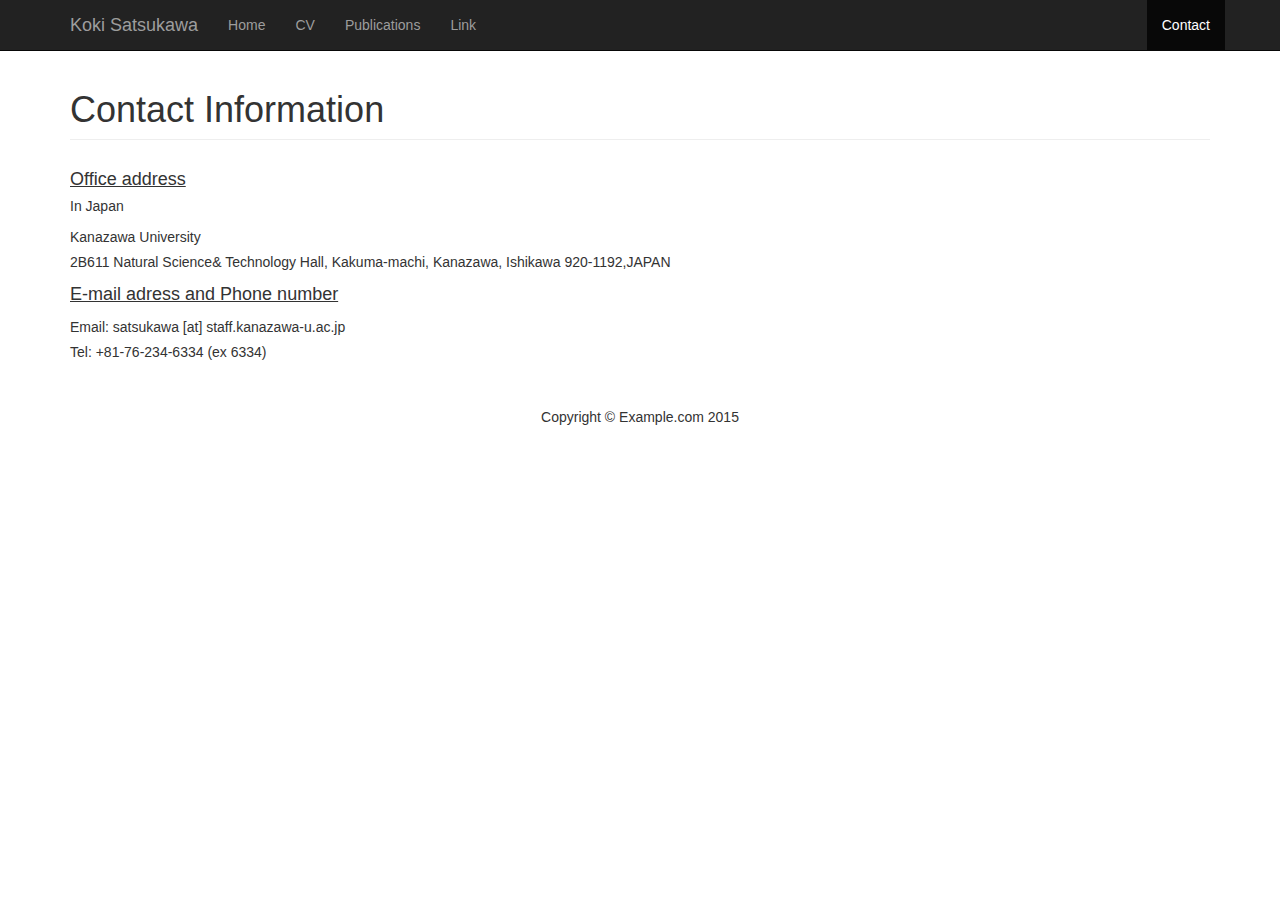
<file: Contact.html>
<!DOCTYPE html>
<!-- Template by Quackit.com -->
<html lang="en">
<head>
    <meta charset="utf-8">
    <meta http-equiv="X-UA-Compatible" content="IE=edge">
    <meta name="viewport" content="width=device-width, initial-scale=1">
    <!-- The above 3 meta tags *must* come first in the head; any other head content must come *after* these tags -->

    <title>Koki Satsukawa-Contact</title>

    <!-- Bootstrap Core CSS -->
    <link href="css/bootstrap.min.css" rel="stylesheet">

    <!-- Custom CSS: You can use this stylesheet to override any Bootstrap styles and/or apply your own styles -->
    <link href="css/custom.css" rel="stylesheet">

    <!-- HTML5 Shim and Respond.js IE8 support of HTML5 elements and media queries -->
    <!-- WARNING: Respond.js doesn't work if you view the page via file:// -->
    <!--[if lt IE 9]>
        <script src="https://oss.maxcdn.com/libs/html5shiv/3.7.0/html5shiv.js"></script>
        <script src="https://oss.maxcdn.com/libs/respond.js/1.4.2/respond.min.js"></script>
    <![endif]-->
</head>

<body>

    <!-- Navigation -->
    <nav class="navbar navbar-inverse navbar-fixed-top" role="navigation">
        <div class="container">
            <!-- Logo and responsive toggle -->
            <div class="navbar-header">
                <button type="button" class="navbar-toggle" data-toggle="collapse" data-target="#bs-example-navbar-collapse-1">
                    <span class="sr-only">Toggle navigation</span>
                    <span class="icon-bar"></span>
                    <span class="icon-bar"></span>
                    <span class="icon-bar"></span>
                </button>
                <a class="navbar-brand" href="#">
                	Koki Satsukawa
                </a>
            </div>
            <!-- Navbar links -->
            <div class="collapse navbar-collapse" id="bs-example-navbar-collapse-1">
                <ul class="nav navbar-nav">
                    <li>
                        <a href="index.html">Home</a>
                    </li>
                    <li>
                        <a href="CV.html">CV</a>
                    </li>
                    <li>
                        <a href="Publications.html">Publications</a>
                    </li>
                    <li>
                        <a href="Link.html">Link</a>
                    </li>
                </ul>
                <ul class="nav navbar-nav navbar-right">
                    <li class="active">
                        <a href="Contact.html">Contact</a>
                    </li>
                </ul>
            </div>
            <!-- /.navbar-collapse -->
        </div>
        <!-- /.container -->
    </nav>

    <!-- Content -->
    <div class="container">

        <!-- Heading -->
        <div class="row">
            <div class="col-lg-12">
                <h1 class="page-header">Contact Information</h1>
            </div>
        </div>
            <section>
                <section>
                    <h4><u>Office address</u></h4>
                    <h5>In Japan</h5>
                        <p>
                            Kanazawa University<br>
                            2B611 Natural Science& Technology Hall, Kakuma-machi, Kanazawa, Ishikawa 920-1192,JAPAN
                        </p>
                </section>
                <section>
                        <h4><u>E-mail adress and Phone number</u></h4>
                        <p>
                                Email: satsukawa [at] staff.kanazawa-u.ac.jp<br>
                                Tel: +81-76-234-6334 (ex 6334)
                        </p>
                    </section>


            </section>
    </div>
    <!-- /.container -->

	<footer>
        <div class="copyright">
        	<div class="container">
        		<p>Copyright &copy; Example.com 2015</p>
        	</div>
        </div>
	</footer>


    <!-- jQuery -->
    <script src="js/jquery-1.11.3.min.js"></script>

    <!-- Bootstrap Core JavaScript -->
    <script src="js/bootstrap.min.js"></script>

</body>

</html>
</file>
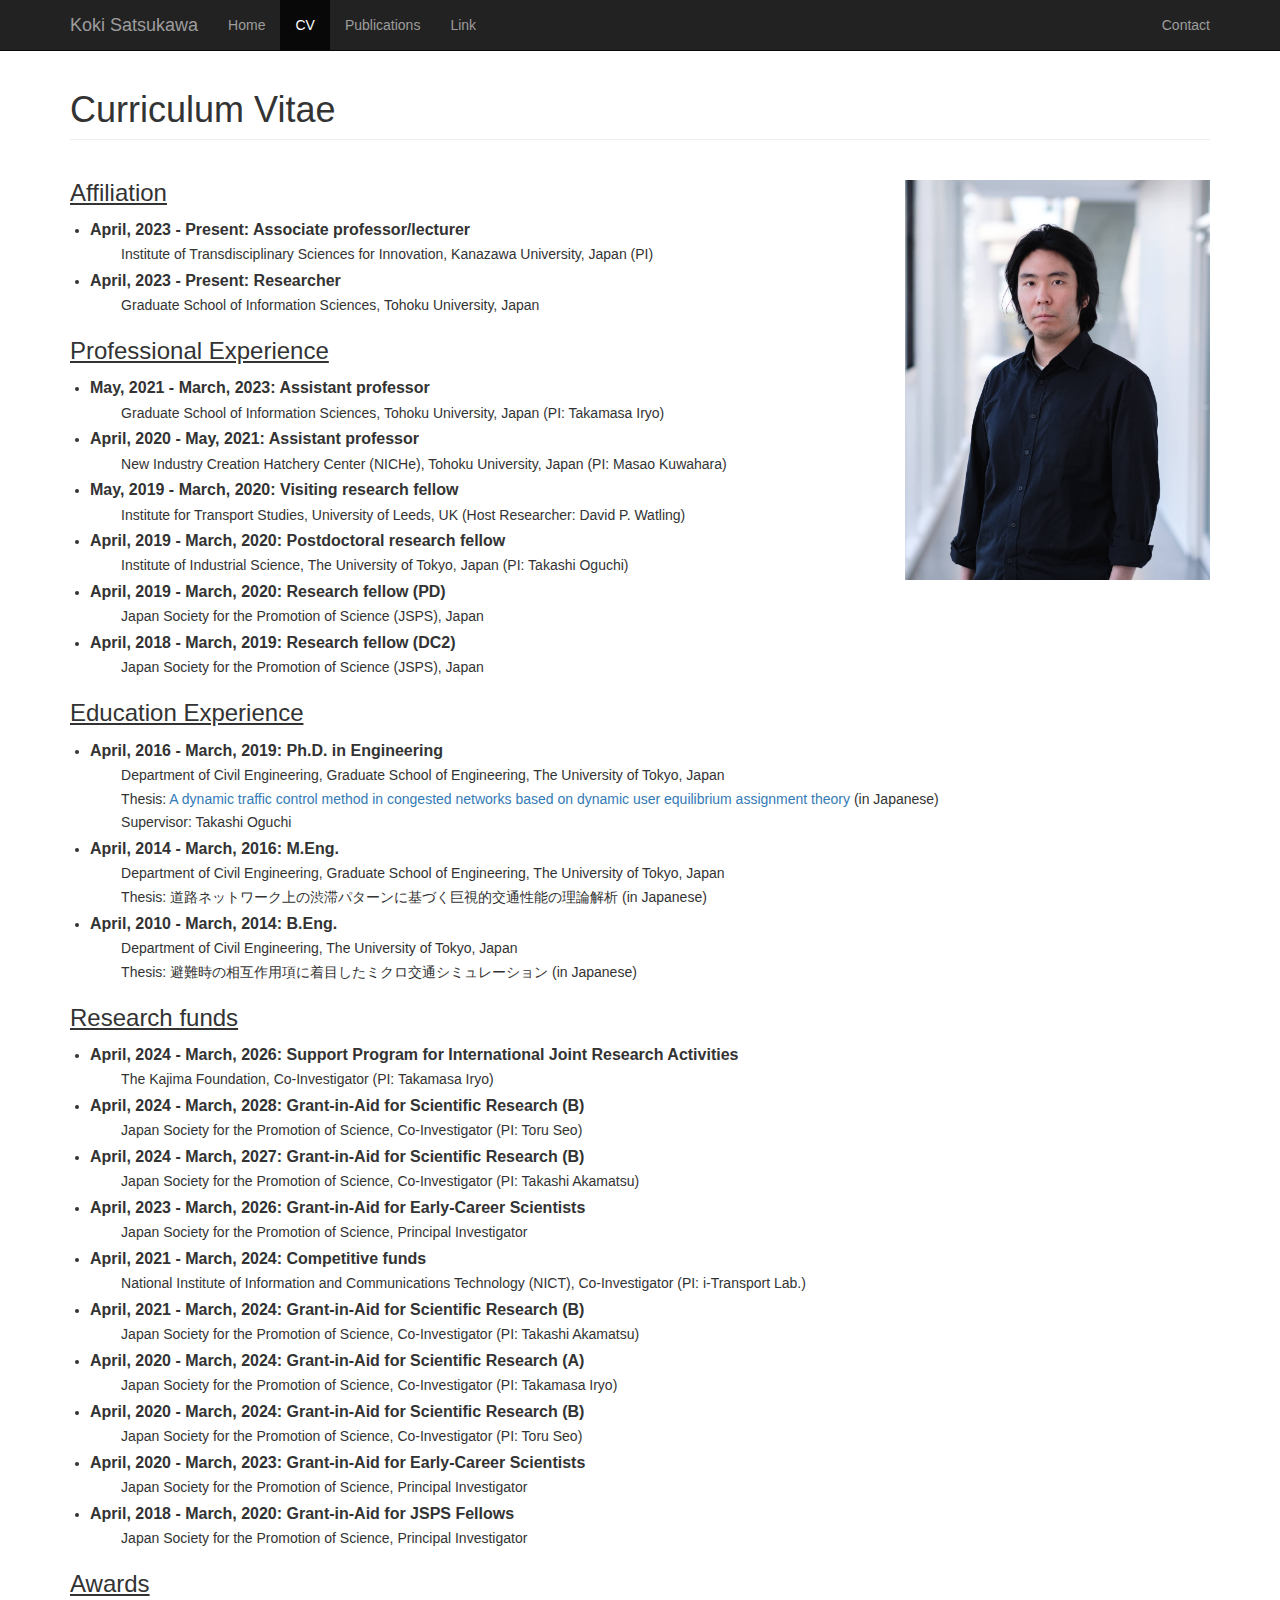
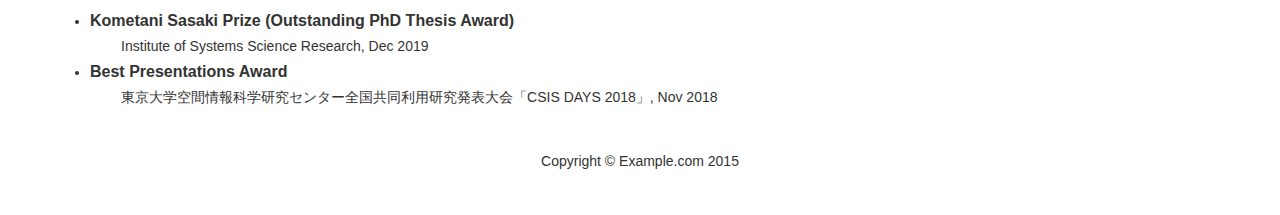
<file: CV.html>
<!DOCTYPE html>
<!-- Template by Quackit.com -->
<html lang="en">
<head>
    <meta charset="utf-8">
    <meta http-equiv="X-UA-Compatible" content="IE=edge">
    <meta name="viewport" content="width=device-width, initial-scale=1">
    <!-- The above 3 meta tags *must* come first in the head; any other head content must come *after* these tags -->

    <title>Koki Satsukawa-CV</title>

    <!-- Bootstrap Core CSS -->
    <link href="css/bootstrap.min.css" rel="stylesheet">

    <!-- Custom CSS: You can use this stylesheet to override any Bootstrap styles and/or apply your own styles -->
    <link href="css/custom.css" rel="stylesheet">

    <!-- HTML5 Shim and Respond.js IE8 support of HTML5 elements and media queries -->
    <!-- WARNING: Respond.js doesn't work if you view the page via file:// -->
    <!--[if lt IE 9]>
        <script src="https://oss.maxcdn.com/libs/html5shiv/3.7.0/html5shiv.js"></script>
        <script src="https://oss.maxcdn.com/libs/respond.js/1.4.2/respond.min.js"></script>
    <![endif]-->
</head>

<body>

    <!-- Navigation -->
    <nav class="navbar navbar-inverse navbar-fixed-top" role="navigation">
        <div class="container">
            <!-- Logo and responsive toggle -->
            <div class="navbar-header">
                <button type="button" class="navbar-toggle" data-toggle="collapse" data-target="#bs-example-navbar-collapse-1">
                    <span class="sr-only">Toggle navigation</span>
                    <span class="icon-bar"></span>
                    <span class="icon-bar"></span>
                    <span class="icon-bar"></span>
                </button>
                <a class="navbar-brand" href="#">
                	Koki Satsukawa
                </a>
            </div>
            <!-- Navbar links -->
            <div class="collapse navbar-collapse" id="bs-example-navbar-collapse-1">
                <ul class="nav navbar-nav">
                    <li>
                        <a href="index.html">Home</a>
                    </li>
                    <li class="active">
                        <a href="CV.html">CV</a>
                    </li>
                    <li>
                        <a href="Publications.html">Publications</a>
                    </li>
                    <li>
                        <a href="Link.html">Link</a>
                    </li>
                </ul>
                <ul class="nav navbar-nav navbar-right">
                    <li>
                        <a href="Contact.html">Contact</a>
                    </li>
                </ul>
            </div>
            <!-- /.navbar-collapse -->
        </div>
        <!-- /.container -->
    </nav>

    <!-- Content -->
    <div class="container">

        <!-- Heading -->
        <div class="row">
            <div class="col-lg-12">
                <h1 class="page-header">Curriculum Vitae</h1>
            </div>
        </div>
            <section>
                <img src="images/Photo2.jpg" alt="Photo" height="400" align="right">
                <h3>
                    <u>Affiliation</u>
                </h3>
                <ul class="LICV">
                    <li><font size="3"><strong>April, 2023 - Present: Associate professor/lecturer</strong></font><br>
                        &nbsp;&nbsp;&nbsp;&nbsp;&nbsp;&nbsp;&nbsp;&nbsp;Institute of Transdisciplinary Sciences for Innovation, Kanazawa University, Japan (PI)
                    </li>
                    <li><font size="3"><strong>April, 2023 - Present: Researcher</strong></font><br>
                        &nbsp;&nbsp;&nbsp;&nbsp;&nbsp;&nbsp;&nbsp;&nbsp;Graduate School of Information Sciences, Tohoku University, Japan
                    </li>
                </ul>
            </section>

            <section>
                <h3>
                    <u>Professional Experience</u>
                </h3>
                <ul class="LICV">
                    <li><font size="3"><strong>May, 2021 - March, 2023: Assistant professor</strong></font><br>
                        &nbsp;&nbsp;&nbsp;&nbsp;&nbsp;&nbsp;&nbsp;&nbsp;Graduate School of Information Sciences, Tohoku University, Japan (PI: Takamasa Iryo)
                    </li>
                    <li><font size="3"><strong>April, 2020 - May, 2021: Assistant professor</strong></font><br>
                        &nbsp;&nbsp;&nbsp;&nbsp;&nbsp;&nbsp;&nbsp;&nbsp;New Industry Creation Hatchery Center (NICHe), Tohoku University, Japan (PI: Masao Kuwahara)
                    </li>
                    <li><font size="3"><strong>May, 2019 - March, 2020: Visiting research fellow</strong></font><br>
                        &nbsp;&nbsp;&nbsp;&nbsp;&nbsp;&nbsp;&nbsp;&nbsp;Institute for Transport Studies, University of Leeds, UK (Host Researcher: David P. Watling)
                    </li>
                    <li><font size="3"><strong>April, 2019 - March, 2020: Postdoctoral research fellow</strong></font><br>
                        &nbsp;&nbsp;&nbsp;&nbsp;&nbsp;&nbsp;&nbsp;&nbsp;Institute of Industrial Science, The University of Tokyo, Japan (PI: Takashi Oguchi)
                    </li>
                    <li><font size="3"><strong>April, 2019 - March, 2020: Research fellow (PD)</strong></font><br>
                        &nbsp;&nbsp;&nbsp;&nbsp;&nbsp;&nbsp;&nbsp;&nbsp;Japan Society for the Promotion of Science (JSPS), Japan
                    </li>
                    <li><font size="3"><strong>April, 2018 - March, 2019: Research fellow (DC2)</strong></font><br>
                        &nbsp;&nbsp;&nbsp;&nbsp;&nbsp;&nbsp;&nbsp;&nbsp;Japan Society for the Promotion of Science (JSPS), Japan
                    </li>
                    </ul>
            </section>

            <section>
                    <h3>
                        <u>Education Experience</u>
                    </h3>
                    <ul class="LICV">
                            <li><font size="3"><strong>April, 2016 - March, 2019: Ph.D. in Engineering</strong></font><br>
                                &nbsp;&nbsp;&nbsp;&nbsp;&nbsp;&nbsp;&nbsp;&nbsp;Department of Civil Engineering, Graduate School of Engineering, The University of Tokyo, Japan<br>
                                &nbsp;&nbsp;&nbsp;&nbsp;&nbsp;&nbsp;&nbsp;&nbsp;Thesis: <a href="https://www.researchgate.net/publication/...NULL" onClick="ga('send', 'event', 'link', 'RG', 'Thesis');">
                                    A dynamic traffic control method in congested networks based on dynamic user equilibrium assignment theory</a> (in Japanese)<br>
                                    &nbsp;&nbsp;&nbsp;&nbsp;&nbsp;&nbsp;&nbsp;&nbsp;Supervisor: Takashi Oguchi
                            </li>
                            <li><font size="3"><strong>April, 2014 - March, 2016: M.Eng.</strong></font><br>
                                &nbsp;&nbsp;&nbsp;&nbsp;&nbsp;&nbsp;&nbsp;&nbsp;Department of Civil Engineering, Graduate School of Engineering, The University of Tokyo, Japan<br>
                                &nbsp;&nbsp;&nbsp;&nbsp;&nbsp;&nbsp;&nbsp;&nbsp;Thesis: 道路ネットワーク上の渋滞パターンに基づく巨視的交通性能の理論解析 (in Japanese)<br>
                            </li>
                            <li><font size="3"><strong>April, 2010 - March, 2014: B.Eng.</strong></font><br>
                                &nbsp;&nbsp;&nbsp;&nbsp;&nbsp;&nbsp;&nbsp;&nbsp;Department of Civil Engineering, The University of Tokyo, Japan<br>
                                &nbsp;&nbsp;&nbsp;&nbsp;&nbsp;&nbsp;&nbsp;&nbsp;Thesis: 避難時の相互作用項に着目したミクロ交通シミュレーション (in Japanese)<br>
                            </li>
                        </ul>
            </section>

            <section>
                    <h3>
                        <u>Research funds</u>
                    </h3>
                    <ul class="LICV">
                        <li><font size="3"><strong>April, 2024 - March, 2026: Support Program for International Joint Research Activities</strong></font><br>
                            &nbsp;&nbsp;&nbsp;&nbsp;&nbsp;&nbsp;&nbsp;&nbsp;The Kajima Foundation, Co-Investigator (PI: Takamasa Iryo)
                        </li>
                        <li><font size="3"><strong>April, 2024 - March, 2028: Grant-in-Aid for Scientific Research (B)</strong></font><br>
                            &nbsp;&nbsp;&nbsp;&nbsp;&nbsp;&nbsp;&nbsp;&nbsp;Japan Society for the Promotion of Science, Co-Investigator (PI: Toru Seo)
                        </li>
                        <li><font size="3"><strong>April, 2024 - March, 2027: Grant-in-Aid for Scientific Research (B)</strong></font><br>
                            &nbsp;&nbsp;&nbsp;&nbsp;&nbsp;&nbsp;&nbsp;&nbsp;Japan Society for the Promotion of Science, Co-Investigator (PI: Takashi Akamatsu)
                        </li>
                        <li><font size="3"><strong>April, 2023 - March, 2026: Grant-in-Aid for Early-Career Scientists</strong></font><br>
                            &nbsp;&nbsp;&nbsp;&nbsp;&nbsp;&nbsp;&nbsp;&nbsp;Japan Society for the Promotion of Science, Principal Investigator
                        </li>
                        <li><font size="3"><strong>April, 2021 - March, 2024: Competitive funds</strong></font><br>
                            &nbsp;&nbsp;&nbsp;&nbsp;&nbsp;&nbsp;&nbsp;&nbsp;National Institute of Information and Communications Technology (NICT), Co-Investigator (PI: i-Transport Lab.)
                        </li>
                        <li><font size="3"><strong>April, 2021 - March, 2024: Grant-in-Aid for Scientific Research (B)</strong></font><br>
                            &nbsp;&nbsp;&nbsp;&nbsp;&nbsp;&nbsp;&nbsp;&nbsp;Japan Society for the Promotion of Science, Co-Investigator (PI: Takashi Akamatsu)
                        </li>
                        <li><font size="3"><strong>April, 2020 - March, 2024: Grant-in-Aid for Scientific Research (A)</strong></font><br>
                            &nbsp;&nbsp;&nbsp;&nbsp;&nbsp;&nbsp;&nbsp;&nbsp;Japan Society for the Promotion of Science, Co-Investigator (PI: Takamasa Iryo)
                        </li>
                        <li><font size="3"><strong>April, 2020 - March, 2024: Grant-in-Aid for Scientific Research (B)</strong></font><br>
                            &nbsp;&nbsp;&nbsp;&nbsp;&nbsp;&nbsp;&nbsp;&nbsp;Japan Society for the Promotion of Science, Co-Investigator (PI: Toru Seo)
                        </li>
                      <li><font size="3"><strong>April, 2020 - March, 2023: Grant-in-Aid for Early-Career Scientists</strong></font><br>
                          &nbsp;&nbsp;&nbsp;&nbsp;&nbsp;&nbsp;&nbsp;&nbsp;Japan Society for the Promotion of Science, Principal Investigator
                      </li>
                      <li><font size="3"><strong>April, 2018 - March, 2020: Grant-in-Aid for JSPS Fellows</strong></font><br>
                          &nbsp;&nbsp;&nbsp;&nbsp;&nbsp;&nbsp;&nbsp;&nbsp;Japan Society for the Promotion of Science, Principal Investigator
                      </li>
                    </ul>
                </section>

                <section>
                    <h3>
                        <u>Awards</u>
                    </h3>
                    <ul class="LICV">
                        <li><font size="3"><strong>Kometani Sasaki Prize (Outstanding PhD Thesis Award)</strong></font><br>
                            &nbsp;&nbsp;&nbsp;&nbsp;&nbsp;&nbsp;&nbsp;&nbsp;Institute of Systems Science Research, Dec 2019
                        </li>
                        <li><font size="3"><strong>Best Presentations Award</strong></font><br>
                            &nbsp;&nbsp;&nbsp;&nbsp;&nbsp;&nbsp;&nbsp;&nbsp;東京大学空間情報科学研究センター全国共同利用研究発表大会「CSIS DAYS 2018」, Nov 2018
                        </li>
                    </ul>
                </section>
    </div>
    <!-- /.container -->

	<footer>
        <div class="copyright">
        	<div class="container">
        		<p>Copyright &copy; Example.com 2015</p>
        	</div>
        </div>
	</footer>


    <!-- jQuery -->
    <script src="js/jquery-1.11.3.min.js"></script>

    <!-- Bootstrap Core JavaScript -->
    <script src="js/bootstrap.min.js"></script>

</body>

</html>
</file>
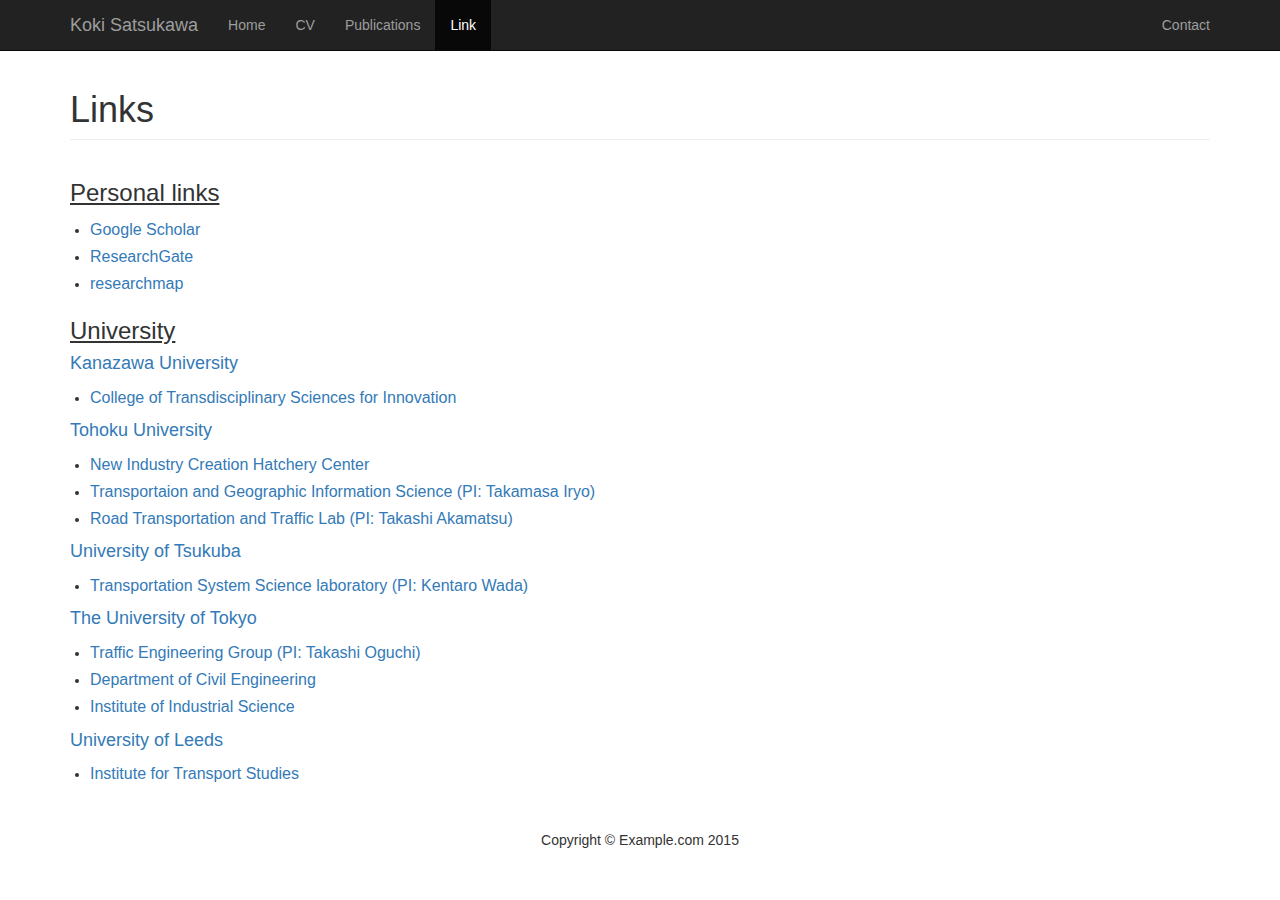
<file: Link.html>
<!DOCTYPE html>
<!-- Template by Quackit.com -->
<html lang="en">
<head>
    <meta charset="utf-8">
    <meta http-equiv="X-UA-Compatible" content="IE=edge">
    <meta name="viewport" content="width=device-width, initial-scale=1">
    <!-- The above 3 meta tags *must* come first in the head; any other head content must come *after* these tags -->

    <title>Koki Satsukawa-Links</title>

    <!-- Bootstrap Core CSS -->
    <link href="css/bootstrap.min.css" rel="stylesheet">

    <!-- Custom CSS: You can use this stylesheet to override any Bootstrap styles and/or apply your own styles -->
    <link href="css/custom.css" rel="stylesheet">

    <!-- HTML5 Shim and Respond.js IE8 support of HTML5 elements and media queries -->
    <!-- WARNING: Respond.js doesn't work if you view the page via file:// -->
    <!--[if lt IE 9]>
        <script src="https://oss.maxcdn.com/libs/html5shiv/3.7.0/html5shiv.js"></script>
        <script src="https://oss.maxcdn.com/libs/respond.js/1.4.2/respond.min.js"></script>
    <![endif]-->
</head>

<body>

    <!-- Navigation -->
    <nav class="navbar navbar-inverse navbar-fixed-top" role="navigation">
        <div class="container">
            <!-- Logo and responsive toggle -->
            <div class="navbar-header">
                <button type="button" class="navbar-toggle" data-toggle="collapse" data-target="#bs-example-navbar-collapse-1">
                    <span class="sr-only">Toggle navigation</span>
                    <span class="icon-bar"></span>
                    <span class="icon-bar"></span>
                    <span class="icon-bar"></span>
                </button>
                <a class="navbar-brand" href="#">
                	Koki Satsukawa
                </a>
            </div>
            <!-- Navbar links -->
            <div class="collapse navbar-collapse" id="bs-example-navbar-collapse-1">
                <ul class="nav navbar-nav">
                    <li>
                        <a href="index.html">Home</a>
                    </li>
                    <li>
                        <a href="CV.html">CV</a>
                    </li>
                    <li>
                        <a href="Publications.html">Publications</a>
                    </li>
                    <li class="active">
                        <a href="Link.html">Link</a>
                    </li>
                </ul>
                <ul class="nav navbar-nav navbar-right">
                    <li>
                        <a href="Contact.html">Contact</a>
                    </li>
                </ul>
            </div>
            <!-- /.navbar-collapse -->
        </div>
        <!-- /.container -->
    </nav>

    <!-- Content -->
    <div class="container">

        <!-- Heading -->
        <div class="row">
            <div class="col-lg-12">
                <h1 class="page-header">Links</h1>
            </div>
        </div>
            <section>
                <h3>
                    <u>Personal links</u>
                </h3>
                <ul class="LICV">
                    <li><font size="3"><a href=https://scholar.google.co.jp/citations?user=TiJOICAAAAAJ&hl=ja/>Google Scholar</a></font>
                    </li>
                    <li><font size="3"><a href=https://www.researchgate.net/profile/Koki_Satsukawa/>ResearchGate</a></font>
                    </li>
                    <li><font size="3"><a href=https://researchmap.jp/K_Satsukawa?lang=ja/>researchmap</a></font>
                    </li>
                </ul>
            </section>
            <section>
                    <h3>
                        <u>University</u>
                    </h3>
                    <h4><a href="https://www.kanazawa-u.ac.jp/">Kanazawa University</a></h4>
                    <ul class="LICV">
                        <li><font size="3"><a href="https://innov.w3.kanazawa-u.ac.jp/">College of Transdisciplinary Sciences for Innovation</a></font>
                        </li>
                    </ul>
                    <h4><a href="https://www.tohoku.ac.jp/en/">Tohoku University</a></h4>
                    <ul class="LICV">
                        <li><font size="3"><a href="https://www.niche.tohoku.ac.jp/en/">New Industry Creation Hatchery Center</a></font>
                        </li>
                        <li><font size="3"><a href="http://web.tohoku.ac.jp/iryolabo/">Transportaion and Geographic Information Science (PI: Takamasa Iryo)</a></font>
                        </li>
                        <li><font size="3"><a href="http://www.plan.civil.tohoku.ac.jp/rtt/">Road Transportation and Traffic Lab (PI: Takashi Akamatsu)</a></font>
                        </li>
                    </ul>
                    <h4><a href="http://www.tsukuba.ac.jp/en/">University of Tsukuba</a></h4>
                    <ul class="LICV">
                        <li><font size="3"><a href="https://www.sk.tsukuba.ac.jp/~wadaken/lab/index.html">Transportation System Science laboratory (PI: Kentaro Wada)</a></font>
                        </li>
                    </ul>
                    <h4><a href="https://www.u-tokyo.ac.jp/en/index.html">The University of Tokyo</a></h4>
                    <ul class="LICV">
                        <li><font size="3"><a href="http://www.transport.iis.u-tokyo.ac.jp/en/index.html">Traffic Engineering Group (PI: Takashi Oguchi)</a></font>
                        </li>
                        <li><font size="3"><a href=http://www.civil.t.u-tokyo.ac.jp/en.>Department of Civil Engineering</a></font>
                        </li>
                        <li><font size="3"><a href=http://www.iis.u-tokyo.ac.jp/en/.>Institute of Industrial Science</a></font>
                        </li>
                    </ul>
                    <h4><a href="https://www.leeds.ac.uk/">University of Leeds</a></h4>
                    <ul class="LICV">
                        <li><font size="3"><a href="https://environment.leeds.ac.uk/transport">Institute for Transport Studies</a></font>
                        </li>
                    </ul>
                </section>
    </div>
    <!-- /.container -->

	<footer>
        <div class="copyright">
        	<div class="container">
        		<p>Copyright &copy; Example.com 2015</p>
        	</div>
        </div>
	</footer>


    <!-- jQuery -->
    <script src="js/jquery-1.11.3.min.js"></script>

    <!-- Bootstrap Core JavaScript -->
    <script src="js/bootstrap.min.js"></script>

</body>

</html>
</file>
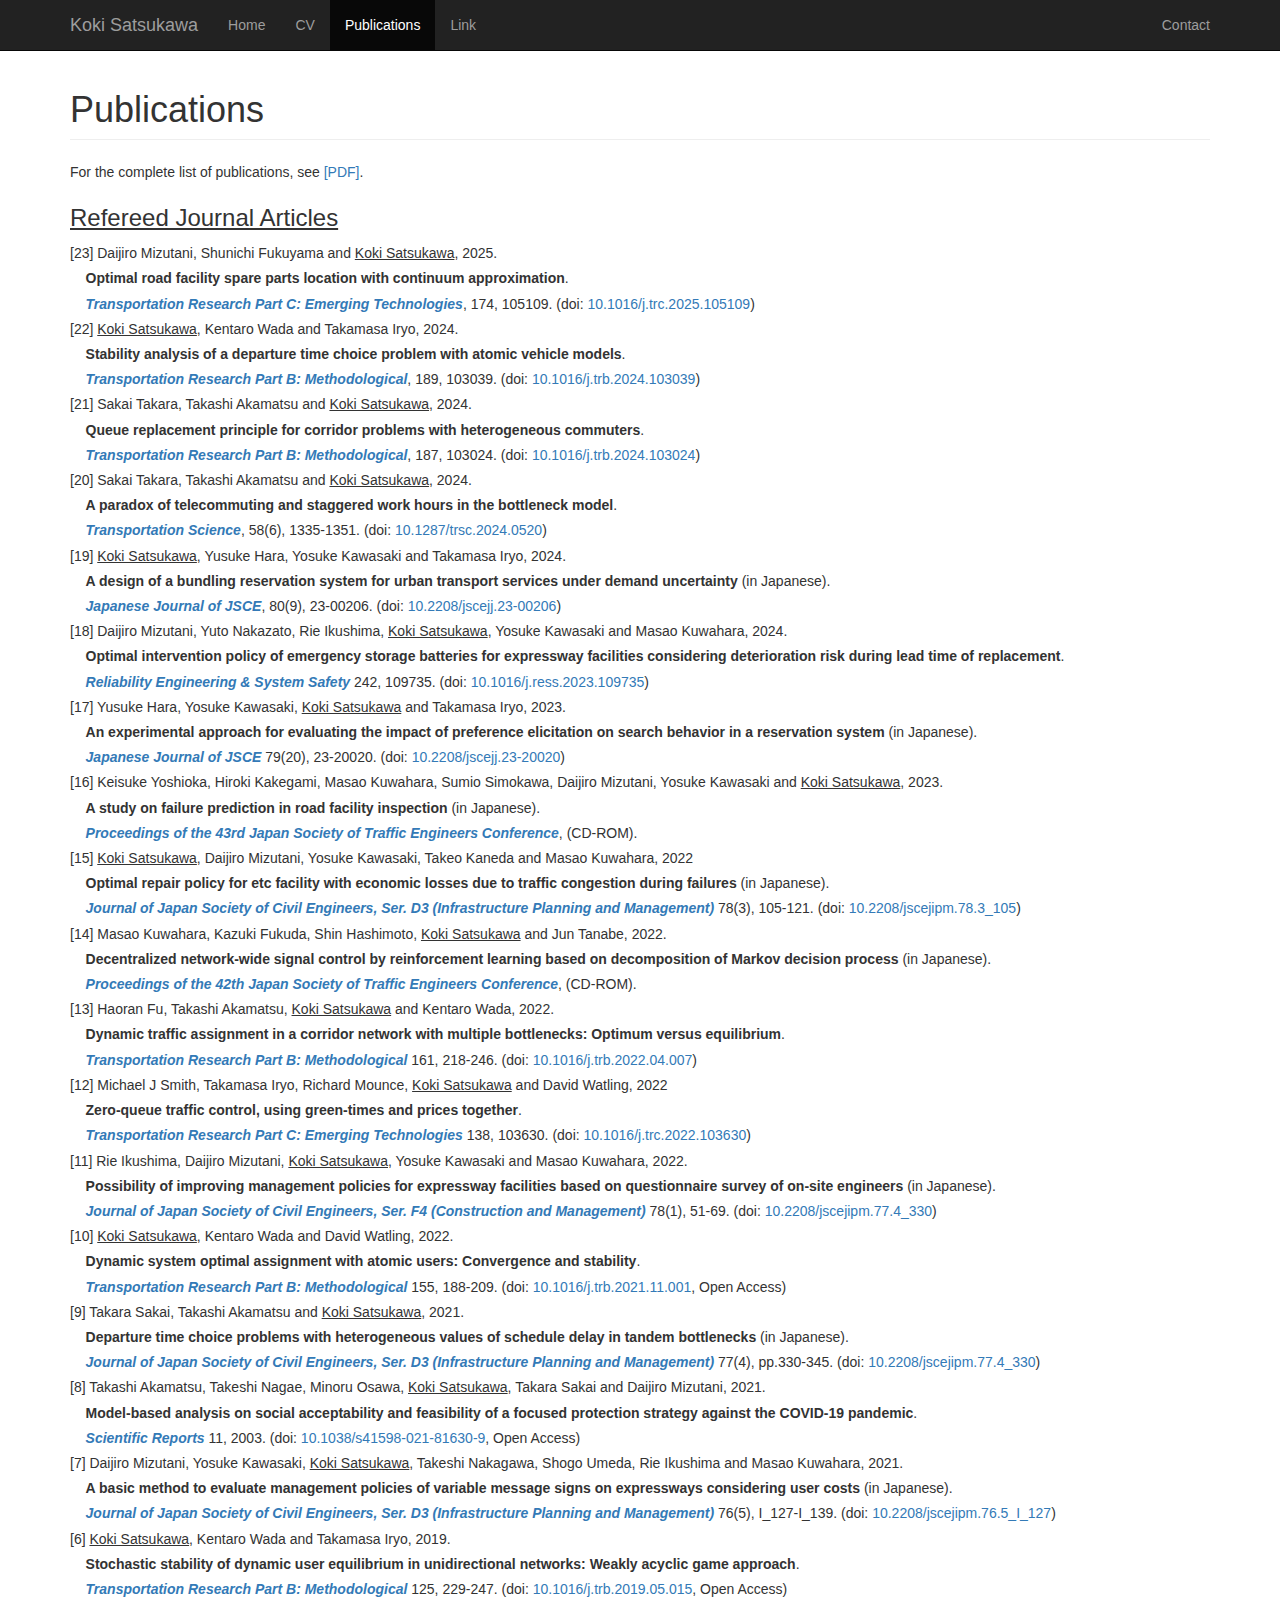
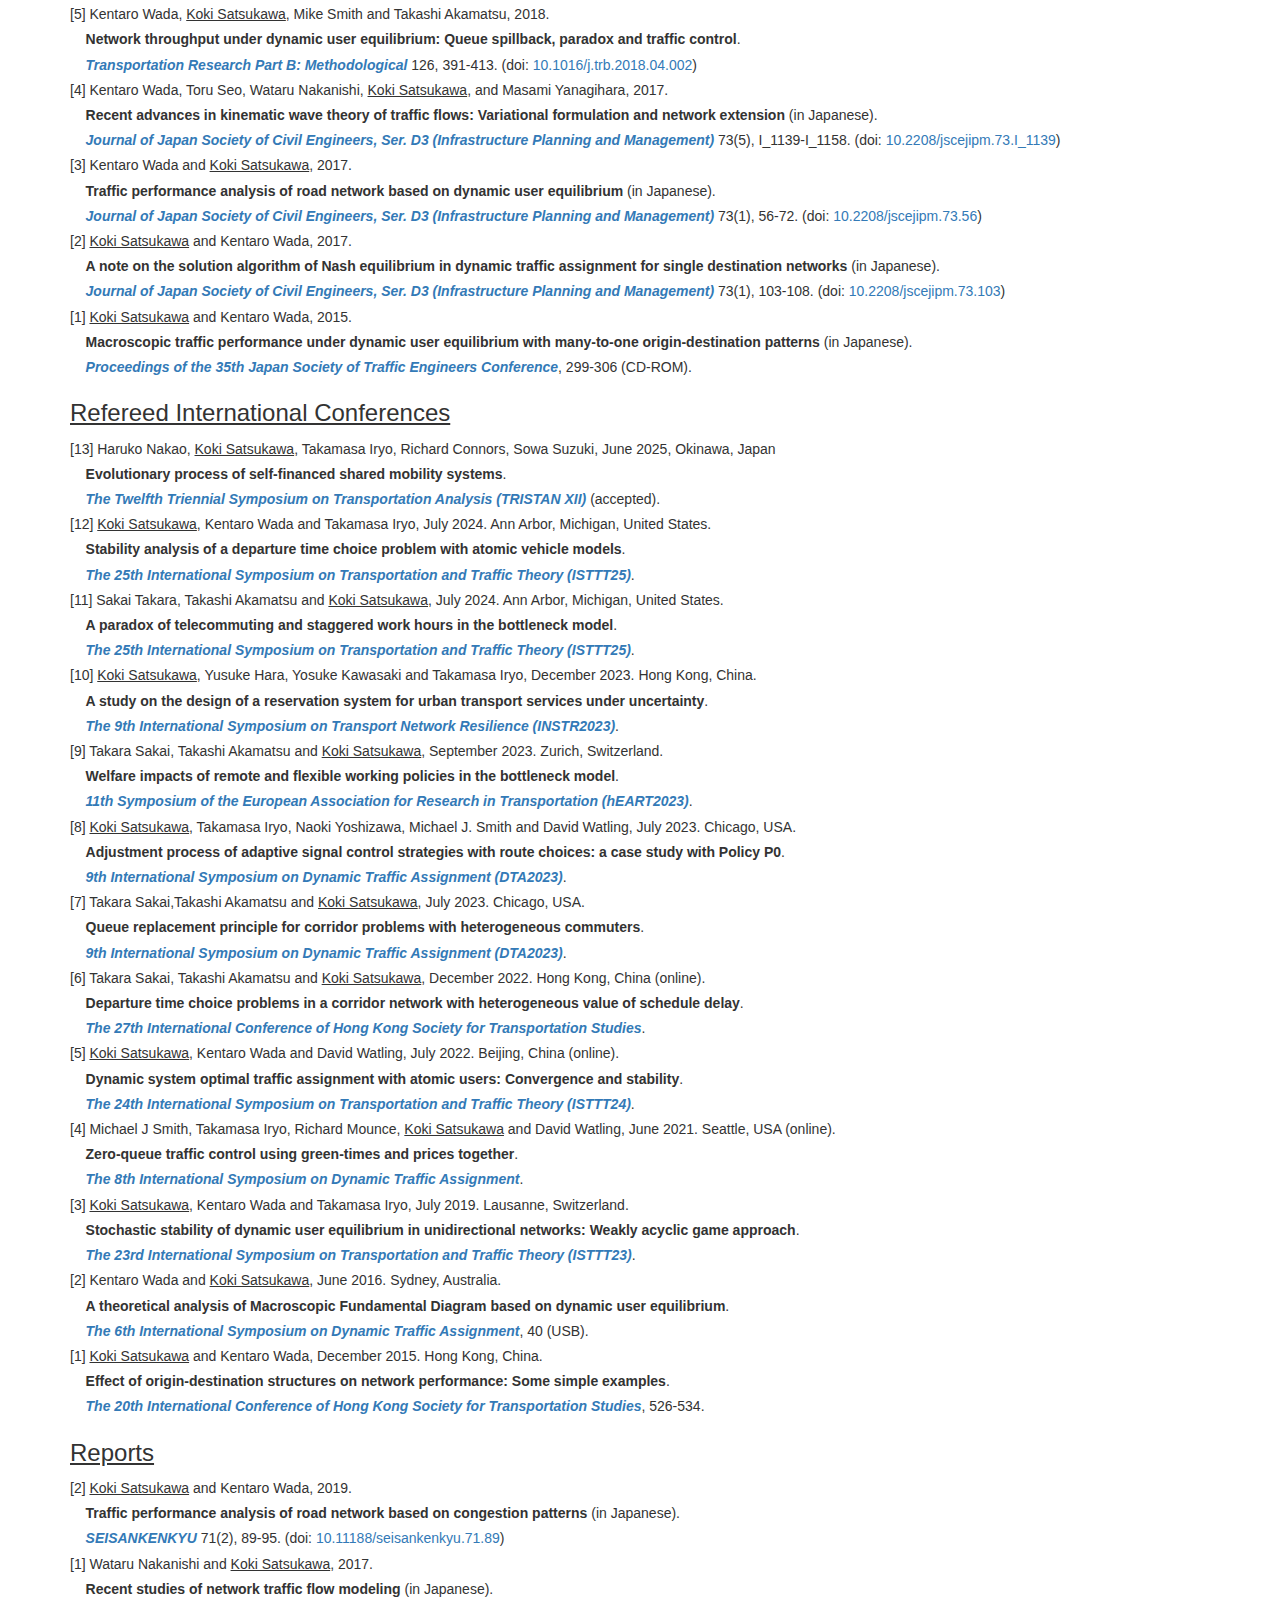
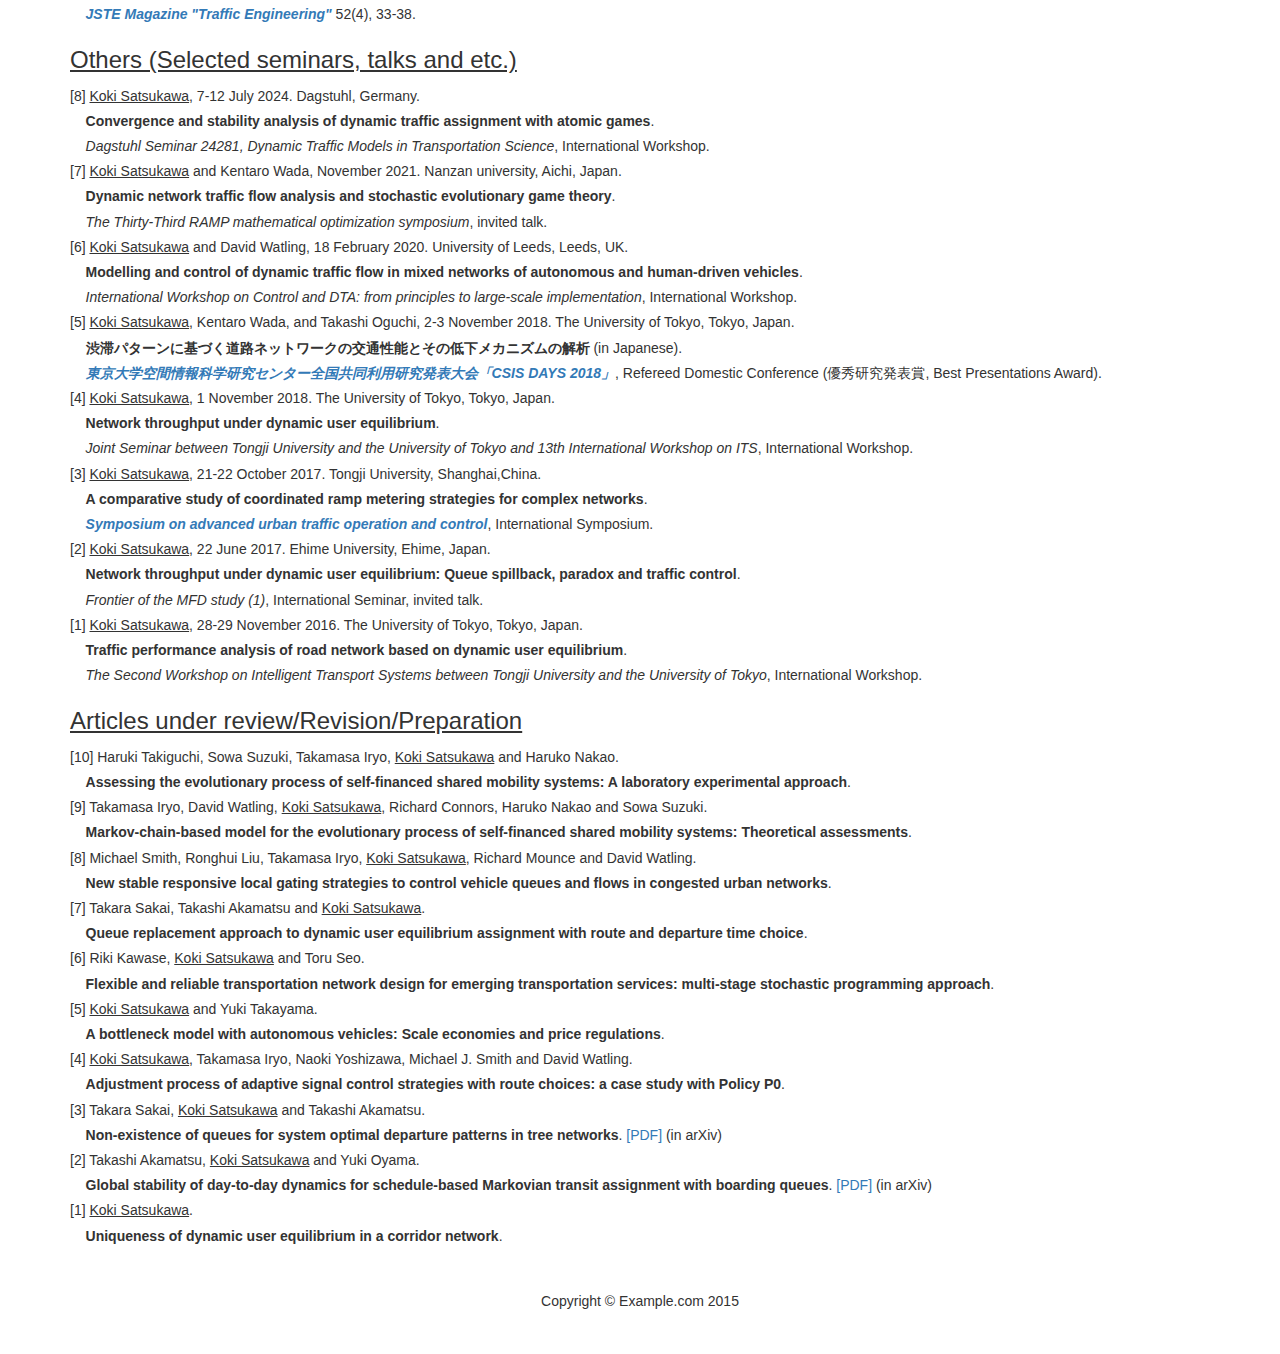
<file: Publications.html>
<!DOCTYPE html>
<!-- Template by Quackit.com -->
<html lang="en">
<head>
    <meta charset="utf-8">
    <meta http-equiv="X-UA-Compatible" content="IE=edge">
    <meta name="viewport" content="width=device-width, initial-scale=1">
    <!-- The above 3 meta tags *must* come first in the head; any other head content must come *after* these tags -->

    <title>Koki Satsukawa-Publications</title>

    <!-- Bootstrap Core CSS -->
    <link href="css/bootstrap.min.css" rel="stylesheet">

    <!-- Custom CSS: You can use this stylesheet to override any Bootstrap styles and/or apply your own styles -->
    <link href="css/custom.css" rel="stylesheet">

    <!-- HTML5 Shim and Respond.js IE8 support of HTML5 elements and media queries -->
    <!-- WARNING: Respond.js doesn't work if you view the page via file:// -->
    <!--[if lt IE 9]>
        <script src="https://oss.maxcdn.com/libs/html5shiv/3.7.0/html5shiv.js"></script>
        <script src="https://oss.maxcdn.com/libs/respond.js/1.4.2/respond.min.js"></script>
    <![endif]-->
</head>

<body>

    <!-- Navigation -->
    <nav class="navbar navbar-inverse navbar-fixed-top" role="navigation">
        <div class="container">
            <!-- Logo and responsive toggle -->
            <div class="navbar-header">
                <button type="button" class="navbar-toggle" data-toggle="collapse" data-target="#bs-example-navbar-collapse-1">
                    <span class="sr-only">Toggle navigation</span>
                    <span class="icon-bar"></span>
                    <span class="icon-bar"></span>
                    <span class="icon-bar"></span>
                </button>
                <a class="navbar-brand" href="#">
                	Koki Satsukawa
                </a>
            </div>
            <!-- Navbar links -->
            <div class="collapse navbar-collapse" id="bs-example-navbar-collapse-1">
                <ul class="nav navbar-nav">
                    <li>
                        <a href="index.html">Home</a>
                    </li>
                    <li>
                        <a href="CV.html">CV</a>
                    </li>
                    <li class="active">
                        <a href="Publications.html">Publications</a>
                    </li>
                    <li>
                        <a href="Link.html">Link</a>
                    </li>
                </ul>
                <ul class="nav navbar-nav navbar-right">
                    <li>
                        <a href="Contact.html">Contact</a>
                    </li>
                </ul>
            </div>
            <!-- /.navbar-collapse -->
        </div>
        <!-- /.container -->
    </nav>

    <!-- Content -->
    <div class="container">

        <!-- Heading -->
        <div class="row">
            <div class="col-lg-12">
                <h1 class="page-header">Publications
                </h1>
            </div>
        </div>
        <section>
            <p>
                For the complete list of publications, see <a href="images/List.pdf">[PDF]</a>.
            </p>
        </section>

        <section>
        <h3>
            <u>Refereed Journal Articles</u>
        </h3>
        <p>
            [23] Daijiro Mizutani, Shunichi Fukuyama and <u>Koki Satsukawa</u>, 2025.<br>
            &nbsp;&nbsp;&nbsp;&nbsp;<strong>Optimal road facility spare parts location with continuum approximation</strong>. <br>
            &nbsp;&nbsp;&nbsp;&nbsp;<strong><i><a href="https://www.sciencedirect.com/journal/transportation-research-part-c-emerging-technologies">Transportation Research Part C: Emerging Technologies</a></i></strong>, 174, 105109.
      		(doi: <a href="https://doi.org/10.1016/j.trc.2025.105109" onClick="ga('send', 'event', 'link', 'DOI', 'TranspResB2019');">10.1016/j.trc.2025.105109</a>)
            <br>
            [22] <u>Koki Satsukawa</u>, Kentaro Wada and Takamasa Iryo, 2024.<br>
            &nbsp;&nbsp;&nbsp;&nbsp;<strong>Stability analysis of a departure time choice problem with atomic vehicle models</strong>. <br>
            &nbsp;&nbsp;&nbsp;&nbsp;<strong><i><a href="https://www.sciencedirect.com/journal/transportation-research-part-b-methodological">Transportation Research Part B: Methodological</a></i></strong>, 189, 103039.
      		(doi: <a href="https://doi.org/10.1016/j.trb.2024.103039" onClick="ga('send', 'event', 'link', 'DOI', 'TranspResB2019');">10.1016/j.trb.2024.103039</a>)
            <br>
            [21] Sakai Takara, Takashi Akamatsu and <u>Koki Satsukawa</u>, 2024.<br>
            &nbsp;&nbsp;&nbsp;&nbsp;<strong>Queue replacement principle for corridor problems with heterogeneous commuters</strong>. <br>
            &nbsp;&nbsp;&nbsp;&nbsp;<strong><i><a href="https://www.sciencedirect.com/journal/transportation-research-part-b-methodological">Transportation Research Part B: Methodological</a></i></strong>, 187, 103024.
      		(doi: <a href="https://doi.org/10.1016/j.trb.2024.103024" onClick="ga('send', 'event', 'link', 'DOI', 'TranspResB2019');">10.1016/j.trb.2024.103024</a>)
            <br>
            [20] Sakai Takara, Takashi Akamatsu and <u>Koki Satsukawa</u>, 2024.<br>
            &nbsp;&nbsp;&nbsp;&nbsp;<strong>A paradox of telecommuting and staggered work hours in the bottleneck model</strong>. <br>
            &nbsp;&nbsp;&nbsp;&nbsp;<strong><i><a href="https://pubsonline.informs.org/journal/trsc">Transportation Science</a></i></strong>, 58(6), 1335-1351.
      		(doi: <a href="https://doi.org/10.1287/trsc.2024.0520" onClick="ga('send', 'event', 'link', 'DOI', 'TranspResB2019');">10.1287/trsc.2024.0520</a>)
            <br>
            [19] <u>Koki Satsukawa</u>, Yusuke Hara, Yosuke Kawasaki and Takamasa Iryo, 2024.<br>
            &nbsp;&nbsp;&nbsp;&nbsp;<strong>A design of a bundling reservation system for urban transport services under demand uncertainty</strong> (in Japanese).<br>
            &nbsp;&nbsp;&nbsp;&nbsp;<strong><i><a href="https://www.jstage.jst.go.jp/browse/jscejipm">Japanese Journal of JSCE</a></i></strong>, 80(9), 23-00206.
            (doi: <a href="https://doi.org/10.2208/jscejj.23-00206" onClick="ga('send', 'event', 'link', 'DOI', 'JSCE2017b');">10.2208/jscejj.23-00206</a>)
            <br>
            [18] Daijiro Mizutani, Yuto Nakazato, Rie Ikushima, <u>Koki Satsukawa</u>, Yosuke Kawasaki and Masao Kuwahara, 2024.<br>
            &nbsp;&nbsp;&nbsp;&nbsp;<strong>Optimal intervention policy of emergency storage batteries for expressway facilities considering deterioration risk during lead time of replacement</strong>. <br>
            &nbsp;&nbsp;&nbsp;&nbsp;<strong><i><a href="https://www.sciencedirect.com/journal/reliability-engineering-and-system-safety">Reliability Engineering & System Safety</a></i></strong> 242, 109735.
      		(doi: <a href="https://doi.org/10.1016/j.ress.2023.109735" onClick="ga('send', 'event', 'link', 'DOI', 'TranspResB2019');">10.1016/j.ress.2023.109735</a>)
            <br>
            [17] Yusuke Hara, Yosuke Kawasaki, <u>Koki Satsukawa</u> and Takamasa Iryo, 2023.<br>
            &nbsp;&nbsp;&nbsp;&nbsp;<strong>An experimental approach for evaluating the impact of preference elicitation on search behavior in a reservation system</strong> (in Japanese).<br>
            &nbsp;&nbsp;&nbsp;&nbsp;<strong><i><a href="https://www.jstage.jst.go.jp/browse/jscejipm">Japanese Journal of JSCE</a></i></strong> 79(20), 23-20020.
            (doi: <a href="https://doi.org/10.2208/jscejj.23-20020" onClick="ga('send', 'event', 'link', 'DOI', 'JSCE2017b');">10.2208/jscejj.23-20020</a>)
            <br>
            [16] Keisuke Yoshioka, Hiroki Kakegami, Masao Kuwahara, Sumio Simokawa, Daijiro Mizutani, Yosuke Kawasaki and <u>Koki Satsukawa</u>, 2023.<br>
            &nbsp;&nbsp;&nbsp;&nbsp;<strong>A study on failure prediction in road facility inspection</strong> (in Japanese). <br>
            &nbsp;&nbsp;&nbsp;&nbsp;<strong><i><a href="">Proceedings of the 43rd Japan Society of Traffic Engineers Conference</a></i></strong>, (CD-ROM).
            <br>
            [15] <u>Koki Satsukawa</u>, Daijiro Mizutani, Yosuke Kawasaki, Takeo Kaneda and Masao Kuwahara, 2022<br>
            &nbsp;&nbsp;&nbsp;&nbsp;<strong>Optimal repair policy for etc facility with economic losses due to traffic congestion during failures</strong> (in Japanese).<br>
            &nbsp;&nbsp;&nbsp;&nbsp;<strong><i><a href="https://www.jstage.jst.go.jp/browse/jscejipm">Journal of Japan Society of Civil Engineers, Ser. D3 (Infrastructure Planning and Management)</a></i></strong> 78(3), 105-121.
            (doi: <a href="https://doi.org/10.2208/jscejipm.78.3_105" onClick="ga('send', 'event', 'link', 'DOI', 'JSCE2017b');">10.2208/jscejipm.78.3_105</a>)
            <br>
            [14] Masao Kuwahara, Kazuki Fukuda, Shin Hashimoto, <u>Koki Satsukawa</u> and Jun Tanabe, 2022.<br>
            &nbsp;&nbsp;&nbsp;&nbsp;<strong>Decentralized network-wide signal control by reinforcement learning based on decomposition of Markov decision process</strong> (in Japanese). <br>
            &nbsp;&nbsp;&nbsp;&nbsp;<strong><i><a href="">Proceedings of the 42th Japan Society of Traffic Engineers Conference</a></i></strong>, (CD-ROM).
            <br>
            [13] Haoran Fu, Takashi Akamatsu, <u>Koki Satsukawa</u> and Kentaro Wada, 2022.<br>
            &nbsp;&nbsp;&nbsp;&nbsp;<strong>Dynamic traffic assignment in a corridor network with multiple bottlenecks: Optimum versus equilibrium</strong>.<br>
            &nbsp;&nbsp;&nbsp;&nbsp;<strong><i><a href="https://www.journals.elsevier.com/transportation-research-part-b-methodological/">Transportation Research Part B: Methodological</a></i></strong> 161, 218-246.
      		(doi: <a href="https://doi.org/10.1016/j.trb.2022.04.007" onClick="ga('send', 'event', 'link', 'DOI', 'TranspResB2019');">10.1016/j.trb.2022.04.007</a>)
            <br>
            [12] Michael J Smith, Takamasa Iryo, Richard Mounce, <u>Koki Satsukawa</u> and David Watling, 2022<br>
            &nbsp;&nbsp;&nbsp;&nbsp;<strong>Zero-queue traffic control, using green-times and prices together</strong>.<br>
            &nbsp;&nbsp;&nbsp;&nbsp;<strong><i><a href="https://www.sciencedirect.com/journal/transportation-research-part-c-emerging-technologies">Transportation Research Part C: Emerging Technologies</a></i></strong> 138, 103630.
      		(doi: <a href="https://doi.org/10.1016/j.trc.2022.103630" onClick="ga('send', 'event', 'link', 'DOI', 'TranspResB2019');">10.1016/j.trc.2022.103630</a>)
            <br>
            [11] Rie Ikushima, Daijiro Mizutani, <u>Koki Satsukawa</u>, Yosuke Kawasaki and Masao Kuwahara, 2022.<br>
            &nbsp;&nbsp;&nbsp;&nbsp;<strong>Possibility of improving management policies for expressway facilities based on questionnaire survey of on-site engineers</strong> (in Japanese).<br>
            &nbsp;&nbsp;&nbsp;&nbsp;<strong><i><a href="https://www.jstage.jst.go.jp/browse/jscejipm">Journal of Japan Society of Civil Engineers, Ser. F4 (Construction and Management)</a></i></strong> 78(1), 51-69.
            (doi: <a href="https://doi.org/10.2208/jscejipm.77.4_330" onClick="ga('send', 'event', 'link', 'DOI', 'JSCE2017b');">10.2208/jscejipm.77.4_330</a>)
            <br>
            [10] <u>Koki Satsukawa</u>, Kentaro Wada and David Watling, 2022.<br>
            &nbsp;&nbsp;&nbsp;&nbsp;<strong>Dynamic system optimal assignment with atomic users: Convergence and stability</strong>.<br>
            &nbsp;&nbsp;&nbsp;&nbsp;<strong><i><a href="https://www.journals.elsevier.com/transportation-research-part-b-methodological/">Transportation Research Part B: Methodological</a></i></strong> 155, 188-209.
      			(doi: <a href="https://doi.org/10.1016/j.trb.2021.11.001" onClick="ga('send', 'event', 'link', 'DOI', 'TranspResB2019');">10.1016/j.trb.2021.11.001</a>, Open Access)
            <br>
            [9] Takara Sakai, Takashi Akamatsu and <u>Koki Satsukawa</u>, 2021.<br>
            &nbsp;&nbsp;&nbsp;&nbsp;<strong>Departure time choice problems with heterogeneous values of schedule delay in tandem bottlenecks</strong> (in Japanese).<br>
            &nbsp;&nbsp;&nbsp;&nbsp;<strong><i><a href="https://www.jstage.jst.go.jp/browse/jscejipm">Journal of Japan Society of Civil Engineers, Ser. D3 (Infrastructure Planning and Management)</a></i></strong> 77(4), pp.330-345.
            (doi: <a href="https://doi.org/10.2208/jscejipm.77.4_330" onClick="ga('send', 'event', 'link', 'DOI', 'JSCE2017b');">10.2208/jscejipm.77.4_330</a>)
            <br>
            [8] Takashi Akamatsu, Takeshi Nagae, Minoru Osawa, <u>Koki Satsukawa</u>, Takara Sakai and Daijiro Mizutani, 2021.<br>
            &nbsp;&nbsp;&nbsp;&nbsp;<strong>Model-based analysis on social acceptability and feasibility of a focused protection strategy against the COVID-19 pandemic</strong>.<br>
			&nbsp;&nbsp;&nbsp;&nbsp;<strong><i><a href="https://www.nature.com/srep/">Scientific Reports</a></i></strong> 11, 2003.
			(doi: <a href="https://www.nature.com/articles/s41598-021-81630-9" onClick="ga('send', 'event', 'link', 'DOI', 'TranspResB2019');">10.1038/s41598-021-81630-9</a>, Open Access)
            <br>
            [7] Daijiro Mizutani, Yosuke Kawasaki, <u>Koki Satsukawa</u>, Takeshi Nakagawa, Shogo Umeda, Rie Ikushima and Masao Kuwahara, 2021.<br>
            &nbsp;&nbsp;&nbsp;&nbsp;<strong>A basic method to evaluate management policies of variable message signs on expressways considering user costs</strong> (in Japanese). <br>
			&nbsp;&nbsp;&nbsp;&nbsp;<strong><i><a href="https://www.jstage.jst.go.jp/browse/jscejipm">Journal of Japan Society of Civil Engineers, Ser. D3 (Infrastructure Planning and Management)</a></i></strong> 76(5), I_127-I_139.
             (doi: <a href="https://doi.org/10.2208/jscejipm.76.5_I_127" onClick="ga('send', 'event', 'link', 'DOI', 'JSCE2017b');">10.2208/jscejipm.76.5_I_127</a>)
            <br>
            [6] <u>Koki Satsukawa</u>, Kentaro Wada and Takamasa Iryo, 2019.<br>
            &nbsp;&nbsp;&nbsp;&nbsp;<strong>Stochastic stability of dynamic user equilibrium in unidirectional networks: Weakly acyclic game approach</strong>. <br>
			&nbsp;&nbsp;&nbsp;&nbsp;<strong><i><a href="https://www.journals.elsevier.com/transportation-research-part-b-methodological/">Transportation Research Part B: Methodological</a></i></strong> 125, 229-247.
			(doi: <a href="http://dx.doi.org/10.1016/j.trb.2019.05.015" onClick="ga('send', 'event', 'link', 'DOI', 'TranspResB2019');">10.1016/j.trb.2019.05.015</a>, Open Access)
            <br>
            [5] Kentaro Wada, <u>Koki Satsukawa</u>, Mike Smith and Takashi Akamatsu, 2018.<br>
            &nbsp;&nbsp;&nbsp;&nbsp;<strong>Network throughput under dynamic user equilibrium: Queue spillback, paradox and traffic control</strong>. <br>
            &nbsp;&nbsp;&nbsp;&nbsp;<strong><i><a href="https://www.journals.elsevier.com/transportation-research-part-b-methodological/">Transportation Research Part B: Methodological</a></i></strong> 126, 391-413.
            (doi: <a href="http://doi.org/10.1016/j.trb.2018.04.002" onClick="ga('send', 'event', 'link', 'DOI', 'TranspResB2018');">10.1016/j.trb.2018.04.002</a>)
            <!-- [<a href="https://www.researchgate.net/publication/324747165" onClick="ga('send', 'event', 'link', 'RG', 'TranspResB2018');">Preprint</a>] -->
            <br>
            [4] Kentaro Wada, Toru Seo, Wataru Nakanishi, <u>Koki Satsukawa</u>, and Masami Yanagihara, 2017.<br>
            &nbsp;&nbsp;&nbsp;&nbsp;<strong>Recent advances in kinematic wave theory of traffic flows: Variational formulation and network extension</strong> (in Japanese).<br>
            &nbsp;&nbsp;&nbsp;&nbsp;<strong><i><a href="https://www.jstage.jst.go.jp/browse/jscejipm">Journal of Japan Society of Civil Engineers, Ser. D3 (Infrastructure Planning and Management)</a></i></strong> 73(5), I_1139-I_1158.
            (doi: <a href="http://doi.org/10.2208/jscejipm.73.I_1139" onClick="ga('send', 'event', 'link', 'DOI', 'IP2017');">10.2208/jscejipm.73.I_1139</a>)
            <br>
            [3] Kentaro Wada and <u>Koki Satsukawa</u>, 2017.<br>
            &nbsp;&nbsp;&nbsp;&nbsp;<strong>Traffic performance analysis of road network based on dynamic user equilibrium</strong> (in Japanese). <br>
            &nbsp;&nbsp;&nbsp;&nbsp;<strong><i><a href="https://www.jstage.jst.go.jp/browse/jscejipm">Journal of Japan Society of Civil Engineers, Ser. D3 (Infrastructure Planning and Management)</a></i></strong> 73(1), 56-72.
            (doi: <a href="http://doi.org/10.2208/jscejipm.73.56" onClick="ga('send', 'event', 'link', 'DOI', 'JSCE2017c');">10.2208/jscejipm.73.56</a>)
            <br>
            [2] <u>Koki Satsukawa</u> and Kentaro Wada, 2017.<br>
            &nbsp;&nbsp;&nbsp;&nbsp;<strong>A note on the solution algorithm of Nash equilibrium in dynamic traffic assignment for single destination networks</strong> (in Japanese). <br>
            &nbsp;&nbsp;&nbsp;&nbsp;<strong><i><a href="https://www.jstage.jst.go.jp/browse/jscejipm">Journal of Japan Society of Civil Engineers, Ser. D3 (Infrastructure Planning and Management)</a></i></strong> 73(1), 103-108.
            (doi: <a href="http://doi.org/10.2208/jscejipm.73.103" onClick="ga('send', 'event', 'link', 'DOI', 'JSCE2017b');">10.2208/jscejipm.73.103</a>)
            <br>
            [1] <u>Koki Satsukawa</u> and Kentaro Wada, 2015.<br>
            &nbsp;&nbsp;&nbsp;&nbsp;<strong>Macroscopic traffic performance under dynamic user equilibrium with many-to-one origin-destination patterns</strong> (in Japanese). <br>
        &nbsp;&nbsp;&nbsp;&nbsp;<strong><i><a href="">Proceedings of the 35th Japan Society of Traffic Engineers Conference</a></i></strong>, 299-306 (CD-ROM).
            <br>
        </p>
    </section>

    <section>
         <h3>
             <u>Refereed International Conferences</u>
        </h3>
        <p>
            [13] Haruko Nakao, <u>Koki Satsukawa</u>, Takamasa Iryo, Richard Connors, Sowa Suzuki, June 2025, Okinawa, Japan<br>
            &nbsp;&nbsp;&nbsp;&nbsp;<strong>Evolutionary process of self-financed shared mobility systems</strong>. <br>
            &nbsp;&nbsp;&nbsp;&nbsp;<strong><i><a href="https://tristanconference.org/editions/tristan-xii/cfp">The Twelfth Triennial Symposium on Transportation Analysis (TRISTAN XII)</a></i></strong> (accepted).
            <br>
            [12] <u>Koki Satsukawa</u>, Kentaro Wada and Takamasa Iryo, July 2024. Ann Arbor, Michigan, United States.<br>
            &nbsp;&nbsp;&nbsp;&nbsp;<strong>Stability analysis of a departure time choice problem with atomic vehicle models</strong>. <br>
            &nbsp;&nbsp;&nbsp;&nbsp;<strong><i><a href="https://limos.engin.umich.edu/isttt25/">The 25th International Symposium on Transportation and Traffic Theory (ISTTT25)</a></i></strong>.
            <br>
            [11] Sakai Takara, Takashi Akamatsu and <u>Koki Satsukawa</u>, July 2024. Ann Arbor, Michigan, United States.<br>
            &nbsp;&nbsp;&nbsp;&nbsp;<strong>A paradox of telecommuting and staggered work hours in the bottleneck model</strong>. <br>
            &nbsp;&nbsp;&nbsp;&nbsp;<strong><i><a href="https://limos.engin.umich.edu/isttt25/">The 25th International Symposium on Transportation and Traffic Theory (ISTTT25)</a></i></strong>.
            <br>            
            [10] <u>Koki Satsukawa</u>, Yusuke Hara, Yosuke Kawasaki and Takamasa Iryo, December 2023. Hong Kong, China.<br>
            &nbsp;&nbsp;&nbsp;&nbsp;<strong>A study on the design of a reservation system for urban transport services under uncertainty</strong>. <br>
            &nbsp;&nbsp;&nbsp;&nbsp;<strong><i><a href="https://www.institute-of-transport-studies.hku.hk/instr2023">The 9th International Symposium on Transport Network Resilience (INSTR2023)</a></i></strong>.
            <br>
            [9] Takara Sakai, Takashi Akamatsu and <u>Koki Satsukawa</u>, September 2023. Zurich, Switzerland.<br>
            &nbsp;&nbsp;&nbsp;&nbsp;<strong>Welfare impacts of remote and flexible working policies in the bottleneck model</strong>. <br>
            &nbsp;&nbsp;&nbsp;&nbsp;<strong><i><a href="https://heart2023.org/">11th Symposium of the European Association for Research in Transportation (hEART2023)</a></i></strong>.
            <br>
            [8] <u>Koki Satsukawa</u>, Takamasa Iryo, Naoki Yoshizawa, Michael J. Smith and David Watling, July 2023. Chicago, USA.<br>
            &nbsp;&nbsp;&nbsp;&nbsp;<strong>Adjustment process of adaptive signal control strategies with route choices: a case study with Policy P0</strong>. <br>
            &nbsp;&nbsp;&nbsp;&nbsp;<strong><i><a href="https://sites.northwestern.edu/dta2023/">9th International Symposium on Dynamic Traffic Assignment (DTA2023)</a></i></strong>.
            <br>
            [7] Takara Sakai,Takashi Akamatsu and <u>Koki Satsukawa</u>, July 2023. Chicago, USA.<br>
            &nbsp;&nbsp;&nbsp;&nbsp;<strong>Queue replacement principle for corridor problems with heterogeneous commuters</strong>. <br>
            &nbsp;&nbsp;&nbsp;&nbsp;<strong><i><a href="https://sites.northwestern.edu/dta2023/">9th International Symposium on Dynamic Traffic Assignment (DTA2023)</a></i></strong>.
            <br>
            [6] Takara Sakai, Takashi Akamatsu and <u>Koki Satsukawa</u>, December 2022. Hong Kong, China (online).<br>
            &nbsp;&nbsp;&nbsp;&nbsp;<strong>Departure time choice problems in a corridor network with heterogeneous value of schedule delay</strong>. <br>
            &nbsp;&nbsp;&nbsp;&nbsp;<strong><i><a href="http://www.hksts.org/conf15.htm">The 27th International Conference of Hong Kong Society for Transportation Studies</a></i></strong>.
            <br>
            [5] <u>Koki Satsukawa</u>, Kentaro Wada and David Watling, July 2022. Beijing, China (online).<br>
            &nbsp;&nbsp;&nbsp;&nbsp;<strong>Dynamic system optimal traffic assignment with atomic users: Convergence and stability</strong>. <br>
            &nbsp;&nbsp;&nbsp;&nbsp;<strong><i><a href="http://isttt24.buaa.edu.cn/">The 24th International Symposium on Transportation and Traffic Theory (ISTTT24)</a></i></strong>.
            <br>
            [4] Michael J Smith, Takamasa Iryo, Richard Mounce, <u>Koki Satsukawa</u> and David Watling, June 2021. Seattle, USA (online).<br>
            &nbsp;&nbsp;&nbsp;&nbsp;<strong>Zero-queue traffic control using green-times and prices together</strong>. <br>
            &nbsp;&nbsp;&nbsp;&nbsp;<strong><i><a href="https://dta2020.com/">The 8th International Symposium on Dynamic Traffic Assignment</a></i></strong>.
            <br>
            [3] <u>Koki Satsukawa</u>, Kentaro Wada and Takamasa Iryo, July 2019. Lausanne, Switzerland.<br>
            &nbsp;&nbsp;&nbsp;&nbsp;<strong>Stochastic stability of dynamic user equilibrium in unidirectional networks: Weakly acyclic game approach</strong>. <br>
            &nbsp;&nbsp;&nbsp;&nbsp;<strong><i><a href="https://isttt23.sciencesconf.org/">The 23rd International Symposium on Transportation and Traffic Theory (ISTTT23)</a></i></strong>.
            <br>
            [2] Kentaro Wada and <u>Koki Satsukawa</u>, June 2016. Sydney, Australia.<br>
            &nbsp;&nbsp;&nbsp;&nbsp;<strong>A theoretical analysis of Macroscopic Fundamental Diagram based on dynamic user equilibrium</strong>. <br>
            &nbsp;&nbsp;&nbsp;&nbsp;<strong><i><a href="http://www.dta2016.org/">The 6th International Symposium on Dynamic Traffic Assignment</a></i></strong>, 40 (USB).
            <br>
            [1] <u>Koki Satsukawa</u> and Kentaro Wada, December 2015. Hong Kong, China.<br>
            &nbsp;&nbsp;&nbsp;&nbsp;<strong>Effect of origin-destination structures on network performance: Some simple examples</strong>. <br>
            &nbsp;&nbsp;&nbsp;&nbsp;<strong><i><a href="http://www.hksts.org/conf15.htm">The 20th International Conference of Hong Kong Society for Transportation Studies</a></i></strong>, 526-534.
            <br>
        </p>
    </section>

    <section>
        <h3>
            <u>Reports</u>
         </h3>
        <p>
        [2] <u>Koki Satsukawa</u> and Kentaro Wada, 2019.<br>
        &nbsp;&nbsp;&nbsp;&nbsp;<strong>Traffic performance analysis of road network based on congestion patterns</strong> (in Japanese). <br>
        &nbsp;&nbsp;&nbsp;&nbsp;<strong><i><a href="https://www.jstage.jst.go.jp/browse/seisankenkyu/-char/en">SEISANKENKYU</a></i></strong> 71(2), 89-95.
        (doi: <a href="https://doi.org/10.11188/seisankenkyu.71.89" onClick="ga('send', 'event', 'link', 'DOI', 'IP2017');">10.11188/seisankenkyu.71.89</a>)
        <br>
        [1] Wataru Nakanishi and <u>Koki Satsukawa</u>, 2017.<br>
        &nbsp;&nbsp;&nbsp;&nbsp;<strong>Recent studies of network traffic flow modeling</strong> (in Japanese). <br>
        &nbsp;&nbsp;&nbsp;&nbsp;<strong><i><a href="http://www.jste.or.jp/index.html">JSTE Magazine "Traffic Engineering"</a></i></strong> 52(4), 33-38.
        <br>
        </p>
    </section>

    <section>
         <h3>
            <u>Others (Selected seminars, talks and etc.)</u>
        </h3>
        <p>
            [8] <u>Koki Satsukawa</u>, 7-12 July 2024. Dagstuhl, Germany.<br>
            &nbsp;&nbsp;&nbsp;&nbsp;<strong>Convergence and stability analysis of dynamic traffic assignment with atomic games</strong>. <br>
            &nbsp;&nbsp;&nbsp;&nbsp;<i>Dagstuhl Seminar 24281, Dynamic Traffic Models in Transportation Science</i>, International Workshop.
            <br>
            [7] <u>Koki Satsukawa</u> and Kentaro Wada, November 2021. Nanzan university, Aichi, Japan.<br>
            &nbsp;&nbsp;&nbsp;&nbsp;<strong>Dynamic network traffic flow analysis and stochastic evolutionary game theory</strong>. <br>
            &nbsp;&nbsp;&nbsp;&nbsp;<i>The Thirty-Third RAMP mathematical optimization symposium</i>, invited talk.
            <br>
            [6] <u>Koki Satsukawa</u> and David Watling, 18 February 2020. University of Leeds, Leeds, UK.<br>
            &nbsp;&nbsp;&nbsp;&nbsp;<strong>Modelling and control of dynamic traffic flow in mixed networks of autonomous and human-driven vehicles</strong>. <br>
            &nbsp;&nbsp;&nbsp;&nbsp;<i>International Workshop on Control and DTA: from principles to large-scale implementation</i>, International Workshop.
            <br>
            [5] <u>Koki Satsukawa</u>, Kentaro Wada, and Takashi Oguchi, 2-3 November 2018. The University of Tokyo, Tokyo, Japan.<br>
            &nbsp;&nbsp;&nbsp;&nbsp;<strong>渋滞パターンに基づく道路ネットワークの交通性能とその低下メカニズムの解析</strong> (in Japanese). <br>
            &nbsp;&nbsp;&nbsp;&nbsp;<strong><i><a href="http://www.csis.u-tokyo.ac.jp/csisdays2018/">東京大学空間情報科学研究センター全国共同利用研究発表大会「CSIS DAYS 2018」</a></i></strong>, Refereed Domestic Conference (優秀研究発表賞, Best Presentations Award).
            <br>
            [4] <u>Koki Satsukawa</u>, 1 November 2018. The University of Tokyo, Tokyo, Japan.<br>
            &nbsp;&nbsp;&nbsp;&nbsp;<strong>Network throughput under dynamic user equilibrium</strong>. <br>
            &nbsp;&nbsp;&nbsp;&nbsp;<i>Joint Seminar between Tongji University and the University of Tokyo and 13th International Workshop on ITS</i>, International Workshop.
            <br>
            [3] <u>Koki Satsukawa</u>, 21-22 October 2017. Tongji University, Shanghai,China.<br>
            &nbsp;&nbsp;&nbsp;&nbsp;<strong>A comparative study of coordinated ramp metering strategies for complex networks</strong>. <br>
            &nbsp;&nbsp;&nbsp;&nbsp;<strong><i><a href="http://www.its.iis.u-tokyo.ac.jp/en/international-symposium/">Symposium on advanced urban traffic operation and control</a></i></strong>, International Symposium.
            <br>
            [2] <u>Koki Satsukawa</u>, 22 June 2017. Ehime University, Ehime, Japan.<br>
            &nbsp;&nbsp;&nbsp;&nbsp;<strong>Network throughput under dynamic user equilibrium: Queue spillback, paradox and traffic control</strong>. <br>
            &nbsp;&nbsp;&nbsp;&nbsp;<i>Frontier of the MFD study (1)</i>, International Seminar, invited talk.
            <br>
            [1] <u>Koki Satsukawa</u>, 28-29 November 2016. The University of Tokyo, Tokyo, Japan.<br>
            &nbsp;&nbsp;&nbsp;&nbsp;<strong>Traffic performance analysis of road network based on dynamic user equilibrium</strong>. <br>
            &nbsp;&nbsp;&nbsp;&nbsp;<i>The Second Workshop on Intelligent Transport Systems between Tongji University and the University of Tokyo</i>, International Workshop.
            <br>
        </p>
    </section>

    <section>
        <h3>
            <u>Articles under review/Revision/Preparation</u>
         </h3>
        <p>
            [10] Haruki Takiguchi, Sowa Suzuki, Takamasa Iryo, <u>Koki Satsukawa</u> and Haruko Nakao.<br>
            &nbsp;&nbsp;&nbsp;&nbsp;<strong>Assessing the evolutionary process of self-financed shared mobility systems: A laboratory experimental approach</strong>.
            <br>
            [9] Takamasa Iryo, David Watling, <u>Koki Satsukawa</u>, Richard Connors, Haruko Nakao and Sowa Suzuki.<br>
            &nbsp;&nbsp;&nbsp;&nbsp;<strong>Markov-chain-based model for the evolutionary process of self-financed shared mobility systems: Theoretical assessments</strong>.
            <br>
            [8] Michael Smith, Ronghui Liu, Takamasa Iryo, <u>Koki Satsukawa</u>, Richard Mounce and David Watling.<br>
            &nbsp;&nbsp;&nbsp;&nbsp;<strong>New stable responsive local gating strategies to control vehicle queues and flows in congested urban networks</strong>.
            <br>
            [7] Takara Sakai, Takashi Akamatsu and <u>Koki Satsukawa</u>.<br>
            &nbsp;&nbsp;&nbsp;&nbsp;<strong>Queue replacement approach to dynamic user equilibrium assignment with route and departure time choice</strong>.
            <br>
            [6] Riki Kawase, <u>Koki Satsukawa</u> and Toru Seo.<br>
            &nbsp;&nbsp;&nbsp;&nbsp;<strong>Flexible and reliable transportation network design for emerging transportation services: multi-stage stochastic programming approach</strong>.
            <br>
            [5] <u>Koki Satsukawa</u> and Yuki Takayama.<br>
            &nbsp;&nbsp;&nbsp;&nbsp;<strong>A bottleneck model with autonomous vehicles: Scale economies and price regulations</strong>.
            <br>
            [4] <u>Koki Satsukawa</u>, Takamasa Iryo, Naoki Yoshizawa, Michael J. Smith and David Watling.<br>
            &nbsp;&nbsp;&nbsp;&nbsp;<strong>Adjustment process of adaptive signal control strategies with route choices: a case study with Policy P0</strong>.
            <br>
            [3] Takara Sakai, <u>Koki Satsukawa</u> and Takashi Akamatsu.<br>
            &nbsp;&nbsp;&nbsp;&nbsp;<strong>Non-existence of queues for system optimal departure patterns in tree networks</strong>. <a href="https://arxiv.org/abs/2205.06015">[PDF]</a> (in arXiv)
            <br>
            [2] Takashi Akamatsu, <u>Koki Satsukawa</u> and Yuki Oyama.<br>
            &nbsp;&nbsp;&nbsp;&nbsp;<strong>Global stability of day-to-day dynamics for schedule-based Markovian transit assignment with boarding queues</strong>. <a href="https://arxiv.org/abs/2304.02194">[PDF]</a> (in arXiv)
            <br>
            [1] <u>Koki Satsukawa</u>.<br>
            &nbsp;&nbsp;&nbsp;&nbsp;<strong>Uniqueness of dynamic user equilibrium in a corridor network</strong>.
            <br>
            <!-- [1] <u>Koki Satsukawa</u> and David Watling.<br>
            &nbsp;&nbsp;&nbsp;&nbsp;<strong>Modelling and control of dynamic traffic flow in mixed networks of autonomous and human-driven vehicles</strong>.
            <br> -->
        </p>
    </section>

    </div>
    <!-- /.container -->

	<footer>
        <div class="copyright">
        	<div class="container">
        		<p>Copyright &copy; Example.com 2015</p>
        	</div>
        </div>
	</footer>


    <!-- jQuery -->
    <script src="js/jquery-1.11.3.min.js"></script>

    <!-- Bootstrap Core JavaScript -->
    <script src="js/bootstrap.min.js"></script>

</body>

</html>
</file>
<file: css/custom.css>
body {
    padding-top: 50px; /* Padding for .navbar-fixed-top. Change value if navbar height changes. Remove if using .navbar-static-top. */
}

.portfolio-item {
    margin-bottom: 25px;
}

.footer-blurb {
    padding: 30px 0;
	text-align: center;
    background-color: lightskyblue;
}

.footer-blurb h3 {
    color: midnightblue;
    }
    
.footer-blurb-item {
    padding: 30px 0;
    }
 
.copyright {
	background-color: #fff;
	text-align: center;
	padding: 30px 0;
}

p { line-height: 180%}

.LICV{
    padding-left: 10px;
    margin-left: 10px;
    line-height: 1.7;
}



.wrapper {
    padding: 2em 0em 4em 0em;
}

    .wrapper.style1 {
        padding: 0em;
        background: #222222 url(../images/banner.jpg) no-repeat;
        background-size: cover;
    }

#banner {
    padding: 6em 0em 3em 0em;
    text-align: center;
    text-transform: uppercase;
    color: white;
}

    #banner .container {
        padding: 0em 8em;
    }

    #banner h2 {
        display: inline-block;
        padding: 0.50em 0.30em;
        background: #82b440;
        font-size: 3em;
        font-weight: 400;
    }

    #banner span, #banner p {
        display: block;
        letter-spacing: 1px;
        text-transform: uppercase;
        font-size: 1.6em;
        font-weight: 300;
    }

    #banner span {
        padding: 1em 0em;
    }
</file>
